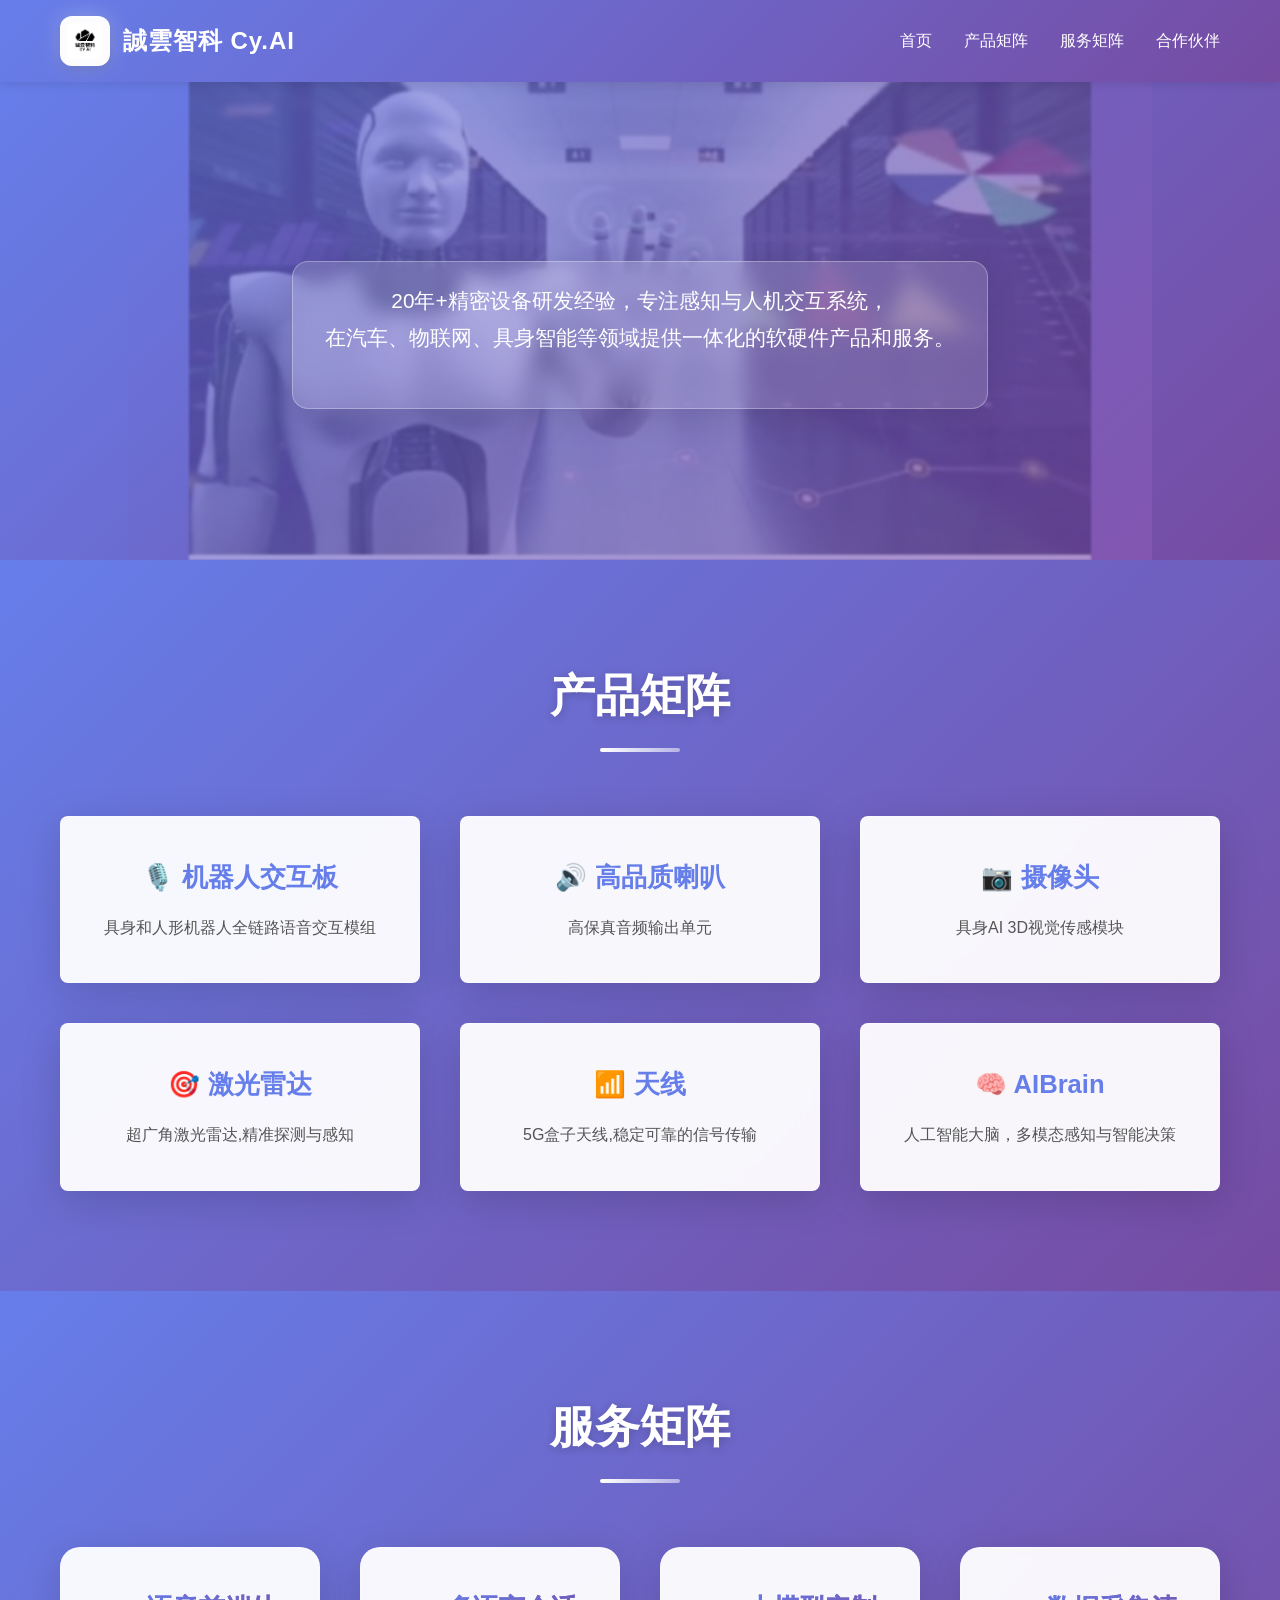
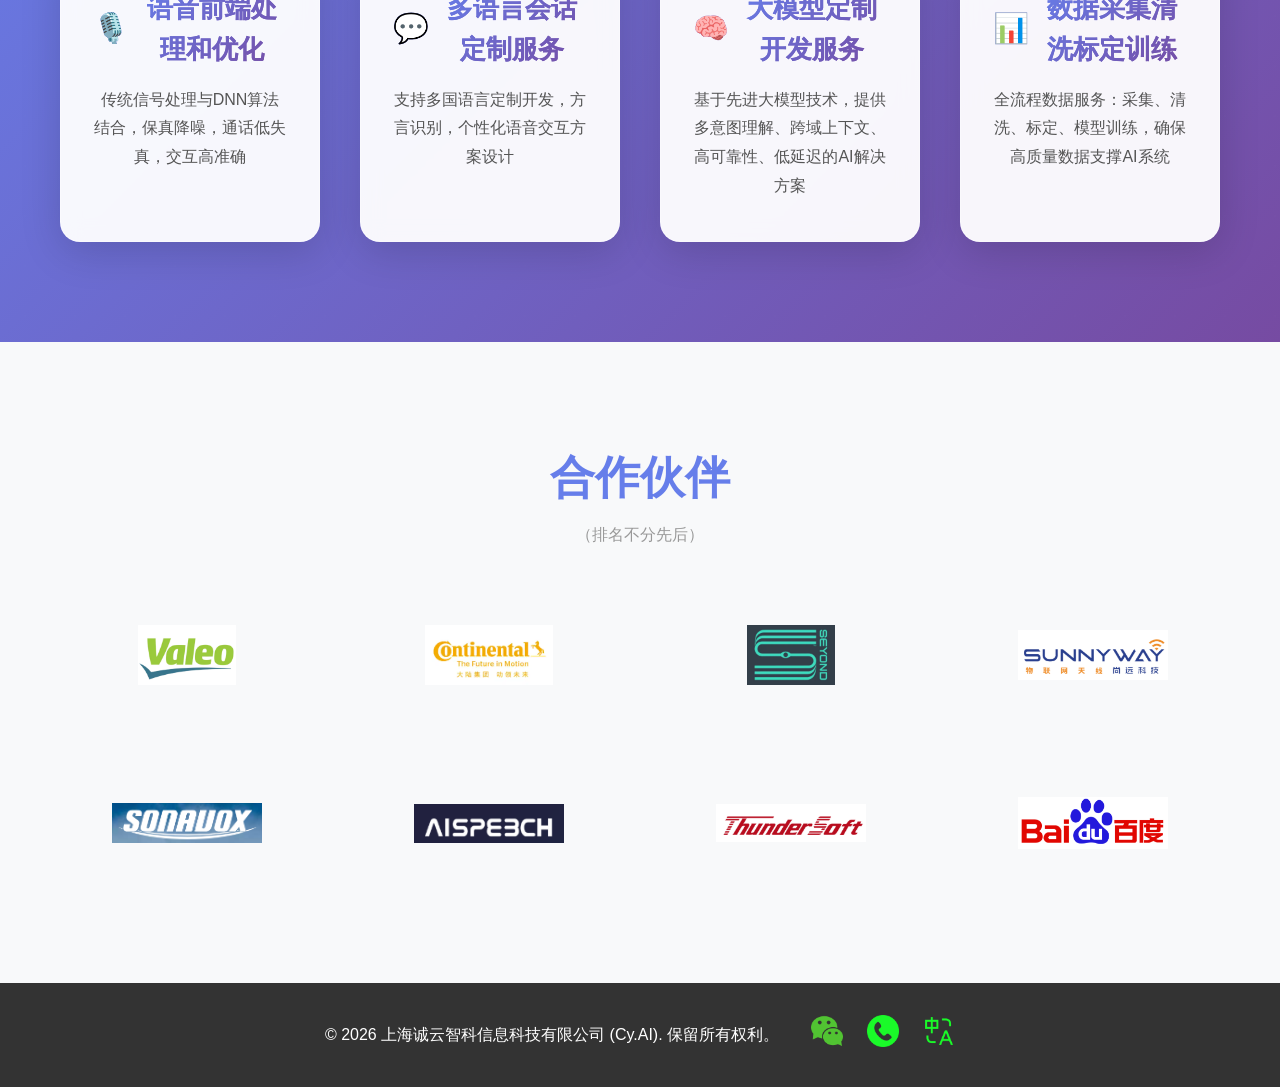
<file: index.html>
<!DOCTYPE html>
<html lang="zh-CN">
<head>
    <meta charset="UTF-8">
    <meta name="viewport" content="width=device-width, initial-scale=1.0">
    <title>誠雲智科 Cy.AI</title>
    <link rel="icon" type="image/x-icon" href="favicon.ico">
    <link rel="icon" type="image/png" href="images/logo.png">
    <link rel="stylesheet" href="styles.css">
    <!-- 预加载所有图片资源 -->
    <link rel="preload" href="images/wechat/wechat.png" as="image" fetchpriority="high">
    <link rel="preload" href="images/wechat/wechat.jpg" as="image">
    <link rel="preload" href="images/contact/tel.png" as="image" fetchpriority="high">
    <link rel="preload" href="images/ec/EC.png" as="image" fetchpriority="high">
    <link rel="preload" href="images/logo-optimized.jpg" as="image" fetchpriority="high">
    <link rel="preload" href="images/robot-bg-cropped.jpg" as="image">
    <!-- 合作伙伴Logo预加载 -->
    <link rel="preload" href="images/partners/valeo.png" as="image">
    <link rel="preload" href="images/partners/Continental.png" as="image">
    <link rel="preload" href="images/partners/Seyond.png" as="image">
    <link rel="preload" href="images/partners/SunnyWay.png" as="image">
    <link rel="preload" href="images/partners/Sonauox.png" as="image">
    <link rel="preload" href="images/partners/AISPEECH.png" as="image">
    <link rel="preload" href="images/partners/TS.png" as="image">
    <link rel="preload" href="images/partners/baidu.png" as="image">
</head>
<body>
    <!-- 导航栏 -->
    <nav class="navbar">
        <div class="container">
            <div class="logo">
                <img src="images/logo-optimized.jpg" alt="誠雲智科Cy.AI" class="logo-img" loading="eager" width="40" height="40">
                <span class="logo-text" data-i18n="company_name">誠雲智科 Cy.AI</span>
            </div>
            <ul class="nav-links">
                <li><a href="#home" data-i18n="nav_home">首页</a></li>
                <li><a href="#products" data-i18n="nav_products">产品矩阵</a></li>
                <li><a href="#services" data-i18n="nav_services">服务矩阵</a></li>
                <li><a href="#partners" data-i18n="nav_partners">合作伙伴</a></li>
            </ul>
        </div>
    </nav>

    <!-- 首页横幅 -->
    <section id="home" class="hero">
        <div class="container">
            <div class="hero-content-card">
                <p data-i18n="hero_description">20年+精密设备研发经验，专注感知与人机交互系统，<br>在汽车、物联网、具身智能等领域提供一体化的软硬件产品和服务。</p>
            </div>
        </div>
    </section>

    <!-- 产品矩阵 -->
    <section id="products" class="products">
        <div class="container">
            <h2 data-i18n="section_products">产品矩阵</h2>
            <div class="products-grid">
                <div class="product-card" data-product="mic">
                    <h3 data-i18n="product_mic">🎙️ 机器人交互板</h3>
                    <p data-i18n="product_mic_short_desc">具身和人形机器人全链路语音交互模组</p>
                </div>
                <div class="product-card" data-product="speaker">
                    <h3 data-i18n="product_speaker">🔊 高品质喇叭</h3>
                    <p data-i18n="product_speaker_short_desc">高保真音频输出单元</p>
                </div>
                <div class="product-card" data-product="camera">
                    <h3 data-i18n="product_camera">📷 AI驱动传感融合摄像头</h3>
                    <p data-i18n="product_camera_short_desc">具身AI 3D视觉传感模块</p>
                </div>
                <div class="product-card" data-product="radar">
                    <h3 data-i18n="product_radar">🎯 激光雷达</h3>
                    <p data-i18n="product_radar_short_desc">纯固态超广角激光雷达,精准探测与感知</p>
                </div>
                <div class="product-card" data-product="antenna">
                    <h3 data-i18n="product_antenna">📶 天线</h3>
                    <p data-i18n="product_antenna_short_desc">5G盒子天线,稳定可靠的信号传输</p>
                </div>
                <div class="product-card" data-product="aibrain">
                    <h3 data-i18n="product_aibrain">🧠 AIBrain</h3>
                    <p data-i18n="product_aibrain_short_desc">人工智能大脑，多模态感知与智能决策</p>
                </div>
            </div>
        </div>
    </section>

    <!-- 服务矩阵 -->
    <section id="services" class="services">
        <div class="container">
            <h2 data-i18n="section_services">服务矩阵</h2>
            <div class="services-grid">
                <div class="service-card" data-service="voice">
                    <h3 data-i18n="service_voice">🎙️ 语音前端处理和优化</h3>
                    <p data-i18n="service_voice_short_desc">传统信号处理与DNN算法结合，保真降噪，通话低失真，交互高准确</p>
                </div>
                <div class="service-card" data-service="multilang">
                    <h3 data-i18n="service_multilang">💬 多语言会话定制服务</h3>
                    <p data-i18n="service_multilang_desc">支持多国语言定制开发，方言识别，个性化语音交互方案设计</p>
                </div>
                <div class="service-card" data-service="llm">
                    <h3 data-i18n="service_llm">🧠 大模型定制开发服务</h3>
                    <p data-i18n="service_llm_desc">基于先进大模型技术，提供多意图理解、跨域上下文、高可靠性、低延迟的AI解决方案</p>
                </div>
                <div class="service-card" data-service="data">
                    <h3 data-i18n="service_data">📊 数据采集清洗标定训练</h3>
                    <p data-i18n="service_data_desc">全流程数据服务：采集、清洗、标定、模型训练，确保高质量数据支撑AI系统</p>
                </div>
            </div>
        </div>
    </section>

    <!-- 合作伙伴 -->
    <section id="partners" class="partners">
        <div class="container">
            <h2 data-i18n="section_partners">合作伙伴</h2>
            <p class="partners-note" data-i18n="partners_note">（排名不分先后）</p>
            <div class="partners-grid">
                <div class="partner-logo">
                    <img src="images/partners/valeo.png" alt="法雷奥" loading="eager" width="150" height="60">
                </div>
                <div class="partner-logo">
                    <img src="images/partners/Continental.png" alt="大陆" loading="eager" width="150" height="60">
                </div>
                <div class="partner-logo">
                    <img src="images/partners/Seyond.png" alt="图达通" loading="eager" width="150" height="60">
                </div>
                <div class="partner-logo">
                    <img src="images/partners/SunnyWay.png" alt="尚远" loading="eager" width="150" height="60">
                </div>
                <div class="partner-logo">
                    <img src="images/partners/Sonauox.png" alt="上声" loading="eager" width="150" height="60">
                </div>
                <div class="partner-logo">
                    <img src="images/partners/AISPEECH.png" alt="思必驰" loading="eager" width="150" height="60">
                </div>
                <div class="partner-logo">
                    <img src="images/partners/TS.png" alt="中科创达" loading="eager" width="150" height="60">
                </div>
                <div class="partner-logo">
                    <img src="images/partners/baidu.png" alt="百度" loading="eager" width="150" height="60">
                </div>
            </div>
        </div>
    </section>

    <!-- 页脚 -->
    <footer class="footer">
        <div class="container">
            <div class="footer-content">
                <p data-i18n="footer_copyright">&copy; 2026 上海诚云智科信息科技有限公司 (Cy.AI). 保留所有权利。</p>
                <div class="footer-icons">
                    <div class="wechat-icon-wrapper">
                        <img src="images/wechat/wechat.png" alt="微信" class="wechat-icon" loading="eager" fetchpriority="high" width="32" height="32">
                        <div class="wechat-qr-popup">
                            <img src="images/wechat/wechat.jpg" alt="微信二维码" loading="eager" width="200" height="200">
                        </div>
                    </div>
                    <div class="contact-icon-wrapper">
                        <img src="images/contact/tel.png" alt="电话" class="contact-icon" loading="eager" fetchpriority="high" width="32" height="32">
                        <div class="contact-info-popup">
                            <p><strong data-i18n="contact_name">联系人：</strong><span data-i18n="contact_person">秦先生</span></p>
                            <p><strong data-i18n="contact_phone">电话：</strong>+86-17306205839</p>
                            <p><strong data-i18n="contact_email">邮箱：</strong>qinxiaocheng@cyaitech.com.cn</p>
                        </div>
                    </div>
                    <div class="language-switcher">
                        <img src="images/ec/EC.png" alt="语言" class="language-icon" loading="eager" fetchpriority="high" width="32" height="32">
                        <div class="language-dropdown">
                            <div class="language-option active" data-lang="zh">中文</div>
                            <div class="language-option" data-lang="en">English</div>
                            <div class="language-option" data-lang="ja">日本語</div>
                        </div>
                    </div>
                </div>
            </div>
        </div>
    </footer>

    <!-- 产品详情弹窗 -->
    <div class="modal-overlay" id="productModal">
        <div class="modal-content">
            <span class="modal-close">&times;</span>
            <div class="modal-header">
                <h2 id="modalTitle"></h2>
            </div>
            <div class="modal-body">
                <p id="modalDescription"></p>
                <div class="modal-details">
                    <div class="detail-section">
                        <h3 id="modalSpecsTitle">硬件规格</h3>
                        <ul id="modalSpecs"></ul>
                    </div>
                    <div class="detail-section">
                        <h3 id="modalFeaturesTitle">软件功能</h3>
                        <ul id="modalFeatures"></ul>
                    </div>
                    <div class="detail-section" id="scenariosSection" style="display: none;">
                        <h3 id="scenariosTitle">应用场景</h3>
                        <ul id="modalScenarios"></ul>
                    </div>
                </div>
            </div>
        </div>
    </div>

    <!-- 服务详情弹窗 -->
    <div class="modal-overlay" id="serviceModal">
        <div class="modal-content">
            <span class="modal-close" onclick="closeServiceModal()">&times;</span>
            <div class="modal-header">
                <h2 id="serviceModalTitle"></h2>
            </div>
            <div class="modal-body">
                <p id="serviceModalDescription"></p>
                <div class="modal-details">
                    <div class="detail-section" id="serviceHumansSection" style="display: none;">
                        <h3 id="serviceHumansTitle"></h3>
                        <ul id="serviceHumansFeatures"></ul>
                    </div>
                    <div class="detail-section" id="serviceHciSection" style="display: none;">
                        <h3 id="serviceHciTitle"></h3>
                        <ul id="serviceHciFeatures"></ul>
                    </div>
                    <div class="detail-section" id="serviceFeaturesSection" style="display: none;">
                        <h3 id="serviceFeaturesTitle"></h3>
                        <ul id="serviceFeatures"></ul>
                    </div>
                    <div class="detail-section" id="serviceTtsSection" style="display: none;">
                        <h3 id="serviceTtsTitle"></h3>
                        <ul id="serviceTtsFeatures"></ul>
                    </div>
                    <div class="detail-section" id="servicePerceptionNlpSection" style="display: none;">
                        <h3 id="servicePerceptionNlpTitle"></h3>
                        <ul id="servicePerceptionNlpFeatures"></ul>
                    </div>
                    <div class="detail-section" id="serviceKnowledgeSection" style="display: none;">
                        <h3 id="serviceKnowledgeTitle"></h3>
                        <ul id="serviceKnowledgeFeatures"></ul>
                    </div>
                    <div class="detail-section" id="serviceDataProcessSection" style="display: none;">
                        <h3 id="serviceDataProcessTitle"></h3>
                        <div id="serviceDataProcessSteps"></div>
                    </div>
                </div>
            </div>
        </div>
    </div>

    <script src="script.js"></script>
</body>
</html>
</file>
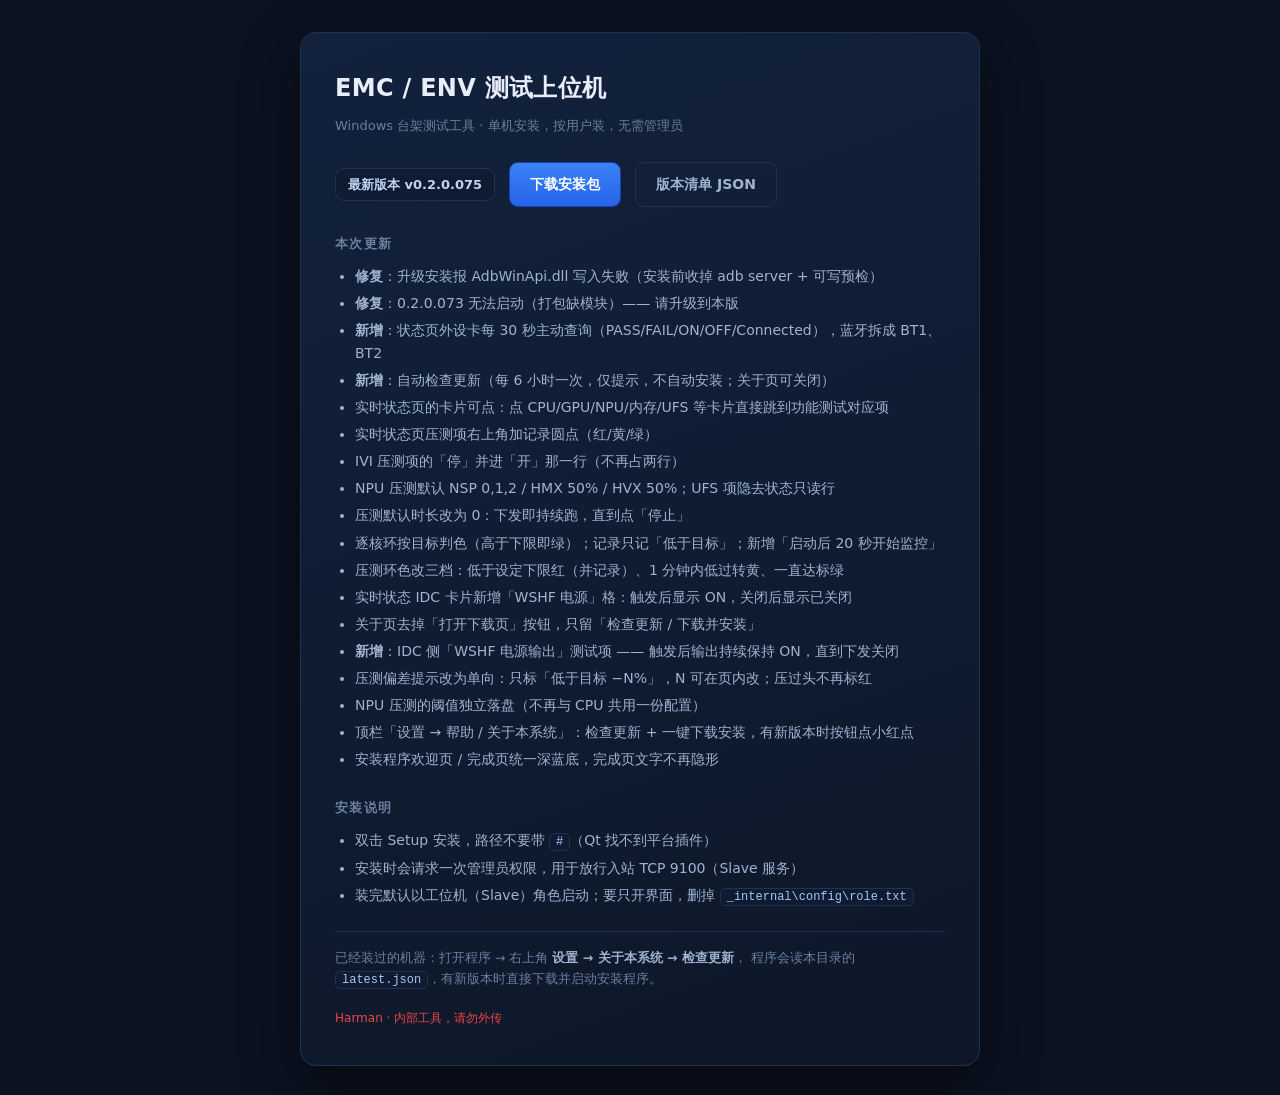
<file: emc_env/index.html>
<!DOCTYPE html>
<html lang="zh-CN">
<head>
<meta charset="utf-8">
<meta name="viewport" content="width=device-width, initial-scale=1">
<title>EMC / ENV 测试上位机 · 下载</title>
<style>
  :root{
    --navy:#0b1220; --navy2:#13203a; --line:#22314f;
    --tx:#e8eef9; --dim:#9fb3d1; --mute:#6b7f9e;
    --blue:#2563eb; --blue2:#3b82f6; --red:#ef4444;
  }
  *{box-sizing:border-box}
  body{
    margin:0; min-height:100vh; background:var(--navy); color:var(--tx);
    font:15px/1.65 "Microsoft YaHei UI","Segoe UI",system-ui,sans-serif;
    display:flex; align-items:center; justify-content:center; padding:32px 20px;
  }
  .card{
    width:min(680px,100%); background:linear-gradient(160deg,#12213c,#0d1728);
    border:1px solid var(--line); border-radius:16px; padding:36px 34px;
    box-shadow:0 20px 60px rgba(0,0,0,.45);
  }
  h1{font-size:24px; margin:0 0 6px; letter-spacing:.3px}
  .sub{color:var(--mute); font-size:13px; margin-bottom:26px}
  .row{display:flex; flex-wrap:wrap; gap:14px; align-items:center; margin-bottom:22px}
  .ver{
    font-weight:700; color:#bfd4f5; background:#0e1b30;
    border:1px solid var(--line); border-radius:9px; padding:5px 12px; font-size:13px;
  }
  .btn{
    display:inline-block; text-decoration:none; color:#fff; font-weight:600;
    background:linear-gradient(180deg,var(--blue2),var(--blue));
    border:1px solid #1e40af; border-radius:9px; padding:10px 20px; font-size:14px;
  }
  .btn:hover{filter:brightness(1.08)}
  .btn.ghost{background:transparent; border-color:var(--line); color:var(--dim)}
  .btn.ghost:hover{border-color:var(--mute); color:var(--tx)}
  h2{font-size:13px; letter-spacing:1.4px; color:var(--mute); font-weight:700;
     margin:26px 0 10px; text-transform:uppercase}
  ul{margin:0; padding-left:20px; color:var(--dim); font-size:14px}
  li{margin:4px 0}
  .note{
    margin-top:24px; padding-top:16px; border-top:1px solid var(--line);
    color:var(--mute); font-size:12.5px;
  }
  .note b{color:var(--dim); font-weight:600}
  code{background:#0e1b30; border:1px solid var(--line); border-radius:5px;
       padding:1px 6px; font-size:12px; color:#a9c6fb}
  .warn{color:var(--red); font-size:12px; margin-top:18px}
</style>
</head>
<body>
<div class="card">
  <h1>EMC / ENV 测试上位机</h1>
  <div class="sub">Windows 台架测试工具 · 单机安装，按用户装，无需管理员</div>

  <div class="row">
    <span class="ver">最新版本 <b id="ver">v0.2.0.075</b></span>
    <a class="btn" href="EMC-ENV-TestBench-Setup-0.2.0.075.exe">下载安装包</a>
    <a class="btn ghost" href="latest.json">版本清单 JSON</a>
  </div>

  <h2>本次更新</h2>
  <ul>
    <li><b>修复</b>：升级安装报 AdbWinApi.dll 写入失败（安装前收掉 adb server + 可写预检）</li>
    <li><b>修复</b>：0.2.0.073 无法启动（打包缺模块）—— 请升级到本版</li>
    <li><b>新增</b>：状态页外设卡每 30 秒主动查询（PASS/FAIL/ON/OFF/Connected），蓝牙拆成 BT1、BT2</li>
    <li><b>新增</b>：自动检查更新（每 6 小时一次，仅提示，不自动安装；关于页可关闭）</li>
    <li>实时状态页的卡片可点：点 CPU/GPU/NPU/内存/UFS 等卡片直接跳到功能测试对应项</li>
    <li>实时状态页压测项右上角加记录圆点（红/黄/绿）</li>
    <li>IVI 压测项的「停」并进「开」那一行（不再占两行）</li>
    <li>NPU 压测默认 NSP 0,1,2 / HMX 50% / HVX 50%；UFS 项隐去状态只读行</li>
    <li>压测默认时长改为 0：下发即持续跑，直到点「停止」</li>
    <li>逐核环按目标判色（高于下限即绿）；记录只记「低于目标」；新增「启动后 20 秒开始监控」</li>
    <li>压测环色改三档：低于设定下限红（并记录）、1 分钟内低过转黄、一直达标绿</li>
    <li>实时状态 IDC 卡片新增「WSHF 电源」格：触发后显示 ON，关闭后显示已关闭</li>
    <li>关于页去掉「打开下载页」按钮，只留「检查更新 / 下载并安装」</li>
    <li><b>新增</b>：IDC 侧「WSHF 电源输出」测试项 —— 触发后输出持续保持 ON，直到下发关闭</li>
    <li>压测偏差提示改为单向：只标「低于目标 −N%」，N 可在页内改；压过头不再标红</li>
    <li>NPU 压测的阈值独立落盘（不再与 CPU 共用一份配置）</li>
    <li>顶栏「设置 → 帮助 / 关于本系统」：检查更新 + 一键下载安装，有新版本时按钮点小红点</li>
    <li>安装程序欢迎页 / 完成页统一深蓝底，完成页文字不再隐形</li>
  </ul>

  <h2>安装说明</h2>
  <ul>
    <li>双击 Setup 安装，路径不要带 <code>#</code>（Qt 找不到平台插件）</li>
    <li>安装时会请求一次管理员权限，用于放行入站 TCP 9100（Slave 服务）</li>
    <li>装完默认以工位机（Slave）角色启动；要只开界面，删掉 <code>_internal\config\role.txt</code></li>
  </ul>

  <div class="note">
    已经装过的机器：打开程序 → 右上角 <b>设置 → 关于本系统 → 检查更新</b>，
    程序会读本目录的 <code>latest.json</code>，有新版本时直接下载并启动安装程序。
  </div>
  <div class="warn">Harman · 内部工具，请勿外传</div>
</div>
</body>
</html>
</file>
<file: styles.css>
* {
    margin: 0;
    padding: 0;
    box-sizing: border-box;
}

body {
    font-family: 'Arial', 'Microsoft YaHei', sans-serif;
    line-height: 1.6;
    color: #333;
}

.container {
    max-width: 1200px;
    margin: 0 auto;
    padding: 0 20px;
}

/* 导航栏 */
.navbar {
    background: linear-gradient(135deg, #667eea 0%, #764ba2 100%);
    color: white;
    padding: 1rem 0;
    position: fixed;
    width: 100%;
    top: 0;
    z-index: 1000;
    box-shadow: 0 2px 10px rgba(0,0,0,0.1);
}

.navbar .container {
    display: flex;
    justify-content: space-between;
    align-items: center;
}

.logo {
    display: flex;
    align-items: center;
    gap: 0.8rem;
    font-size: 1.5rem;
    font-weight: bold;
}

.logo-img {
    height: 50px;
    width: auto;
    border-radius: 12px;
    box-shadow: 0 4px 12px rgba(0,0,0,0.15), 0 0 20px rgba(255,255,255,0.3);
    padding: 6px;
    background: rgba(255,255,255,0.98);
    backdrop-filter: blur(10px);
    border: 1px solid rgba(255,255,255,0.3);
}

.logo-text {
    color: white;
    letter-spacing: 1px;
}

.nav-links {
    display: flex;
    list-style: none;
    gap: 2rem;
}

.nav-links a {
    color: white;
    text-decoration: none;
    transition: opacity 0.3s;
}

.nav-links a:hover {
    opacity: 0.8;
}

/* 首页横幅 */
.hero {
    background: linear-gradient(135deg, #667eea 0%, #764ba2 100%);
    color: white;
    padding: 150px 0 100px;
    text-align: center;
    margin-top: 60px;
    min-height: 500px;
    display: flex;
    align-items: center;
    justify-content: center;
    position: relative;
    overflow: hidden;
}

.hero::before {
    content: '';
    position: absolute;
    top: 50%;
    left: 50%;
    transform: translate(-50%, -50%);
    width: 80%;
    height: 100%;
    /* 先显示渐变背景作为占位符 */
    background: linear-gradient(135deg, rgba(102, 126, 234, 0.4) 0%, rgba(118, 75, 162, 0.4) 50%, rgba(240, 147, 251, 0.3) 100%);
    opacity: 0.35;
    z-index: 0;
    animation: fadeInGradient 0.3s ease;
}

@keyframes fadeInGradient {
    from { opacity: 0; }
    to { opacity: 0.35; }
}

.hero::after {
    content: '';
    position: absolute;
    top: 50%;
    left: 50%;
    transform: translate(-50%, -50%);
    width: 80%;
    height: 100%;
    /* JPG图片延迟加载，带有淡入效果 */
    background: url('../images/robot-bg-cropped.jpg') center center/contain no-repeat;
    opacity: 0;
    filter: saturate(0.5) blur(1px);
    z-index: 0;
    animation: fadeInImage 0.8s ease 0.2s forwards;
}

@keyframes fadeInImage {
    from { opacity: 0; }
    to { opacity: 0.35; }
}

.hero .container {
    position: relative;
    z-index: 1;
    width: 100%;
    height: 100%;
    display: flex;
    flex-direction: column;
    align-items: center;
    justify-content: center;
}

.hero-content-card {
    background: rgba(255, 255, 255, 0.15);
    backdrop-filter: blur(10px);
    -webkit-backdrop-filter: blur(10px);
    border: 1px solid rgba(255, 255, 255, 0.3);
    border-radius: 16px;
    padding: 0 2rem;
    box-shadow: 0 8px 32px rgba(0, 0, 0, 0.1);
    text-align: center;
    max-width: 700px;
    width: fit-content;
    position: relative;
    right: 0;
    display: flex;
    align-items: center;
    justify-content: center;
    min-height: 100px;
}

.hero-content-card p {
    margin: 0;
    padding: 1.2rem 0;
    line-height: 1.8;
    font-size: 1.1rem;
}

.hero h1 {
    font-size: 3rem;
    margin-bottom: 1rem;
    animation: fadeInUp 1s ease;
}

.hero-logo {
    margin-bottom: 2rem;
    animation: fadeInUp 1s ease;
}

.hero-logo-img {
    max-width: 200px;
    height: auto;
    filter: drop-shadow(0 4px 8px rgba(0,0,0,0.3));
}

.hero p {
    font-size: 1.3rem;
    margin-bottom: 2rem;
    animation: fadeInUp 1s ease 0.2s;
    animation-fill-mode: both;
}

.btn-primary {
    display: inline-block;
    background: white;
    color: #667eea;
    padding: 12px 30px;
    border-radius: 30px;
    text-decoration: none;
    font-weight: bold;
    transition: transform 0.3s, box-shadow 0.3s;
    animation: fadeInUp 1s ease 0.4s;
    animation-fill-mode: both;
}

.btn-primary:hover {
    transform: translateY(-3px);
    box-shadow: 0 10px 20px rgba(0,0,0,0.2);
}

/* 产品矩阵 */
.products {
    padding: 100px 0;
    background: linear-gradient(135deg, #667eea 0%, #764ba2 100%);
    position: relative;
    overflow: hidden;
}

.products::before {
    content: '';
    position: absolute;
    top: 0;
    left: 0;
    right: 0;
    bottom: 0;
    background: url('data:image/svg+xml,<svg xmlns="http://www.w3.org/2000/svg" viewBox="0 0 100 100"><circle cx="50" cy="50" r="1" fill="rgba(255,255,255,0.1)"/></svg>') repeat;
    background-size: 50px 50px;
    opacity: 0.3;
}

.products h2 {
    text-align: center;
    font-size: 2.8rem;
    margin-bottom: 4rem;
    color: white;
    font-weight: 700;
    text-shadow: 0 2px 10px rgba(0,0,0,0.2);
    position: relative;
    z-index: 1;
}

.products h2::after {
    content: '';
    display: block;
    width: 80px;
    height: 4px;
    background: linear-gradient(90deg, #fff, rgba(255,255,255,0.5));
    margin: 1rem auto 0;
    border-radius: 2px;
}

.products-grid {
    display: grid;
    grid-template-columns: repeat(3, 1fr);
    gap: 2.5rem;
    position: relative;
    z-index: 1;
}

.product-card {
    background: rgba(255, 255, 255, 0.95);
    backdrop-filter: blur(10px);
    padding: 2.5rem 2rem;
    border-radius: 8px;
    box-shadow: 0 10px 40px rgba(0,0,0,0.15);
    transition: all 0.4s cubic-bezier(0.175, 0.885, 0.32, 1.275);
    text-align: center;
    border: 1px solid rgba(255,255,255,0.3);
    position: relative;
    overflow: hidden;
}

.product-card::before {
    content: '';
    position: absolute;
    top: 0;
    left: 0;
    right: 0;
    height: 4px;
    background: linear-gradient(90deg, #667eea, #764ba2);
    transform: scaleX(0);
    transform-origin: left;
    transition: transform 0.4s ease;
}

/* 只有带 data-product 属性的卡片才有悬停效果 */
.product-card[data-product]:hover::before {
    transform: scaleX(1);
}

.product-card[data-product]:hover {
    transform: translateY(-15px) scale(1.02);
    box-shadow: 0 20px 60px rgba(0,0,0,0.25);
    background: white;
}

.product-card.expanded {
    transform: translateY(-15px) scale(1.02);
    box-shadow: 0 20px 60px rgba(0,0,0,0.25);
    background: white;
}

.product-card h3 {
    font-size: 1.6rem;
    margin-bottom: 1rem;
    color: #667eea;
    font-weight: 700;
}

.product-card p {
    color: #555;
    line-height: 1.8;
    font-size: 1rem;
}

/* 建设中效果 */
.product-card.under-construction,
.service-card.under-construction {
    opacity: 0.7;
    cursor: not-allowed;
}

.product-card.under-construction:hover,
.service-card.under-construction:hover {
    transform: translateY(-5px);
    box-shadow: 0 15px 50px rgba(0,0,0,0.18);
}

.product-card.under-construction::after,
.service-card.under-construction::after {
    content: '';
    position: absolute;
    top: 0;
    left: 0;
    right: 0;
    bottom: 0;
    background: linear-gradient(135deg, rgba(255,255,255,0.3), rgba(255,255,255,0.1));
    pointer-events: none;
}

.construction-badge {
    position: absolute;
    top: 1rem;
    right: 1rem;
    background: linear-gradient(135deg, #ffa726, #fb8c00);
    color: white;
    padding: 0.4rem 1rem;
    border-radius: 20px;
    font-size: 0.85rem;
    font-weight: 600;
    z-index: 10;
    box-shadow: 0 3px 10px rgba(255,167,38,0.3);
    animation: badgePulse 2s ease-in-out infinite;
}

@keyframes badgePulse {
    0%, 100% {
        transform: scale(1);
    }
    50% {
        transform: scale(1.05);
    }
}

.expand-hint {
    position: absolute;
    bottom: 1rem;
    right: 1rem;
    color: #667eea;
    font-size: 0.9rem;
    opacity: 0.7;
    transition: opacity 0.3s ease;
}

.product-card:hover .expand-hint {
    opacity: 1;
}

/* 弹窗样式 */
.modal-overlay {
    position: fixed;
    top: 0;
    left: 0;
    right: 0;
    bottom: 0;
    background: rgba(0, 0, 0, 0.85);
    backdrop-filter: blur(10px);
    z-index: 10000;
    display: none;
    align-items: center;
    justify-content: center;
    animation: fadeInTech 0.4s ease-out;
}

.modal-overlay.active {
    display: flex;
}

.modal-content {
    background: linear-gradient(135deg, #ffffff 0%, #f8f9ff 100%);
    border-radius: 8px;
    max-width: 1200px;
    width: 95%;
    max-height: 90vh;
    overflow-y: auto;
    overflow-x: hidden;
    position: relative;
    box-shadow: 0 25px 80px rgba(102, 126, 234, 0.4), 
                0 0 0 1px rgba(102, 126, 234, 0.1),
                inset 0 1px 0 rgba(255, 255, 255, 0.8);
    animation: scaleInTech 0.5s cubic-bezier(0.34, 1.56, 0.64, 1);
    border: 1px solid rgba(102, 126, 234, 0.2);
}

.modal-content::before {
    content: '';
    position: absolute;
    top: 0;
    left: 0;
    right: 0;
    height: 3px;
    background: linear-gradient(90deg, #667eea 0%, #764ba2 50%, #667eea 100%);
    background-size: 200% 100%;
    animation: shimmer 2s infinite;
}

.modal-content::-webkit-scrollbar {
    display: none;
}

.modal-content {
    -ms-overflow-style: none;
    scrollbar-width: none;
}

@keyframes scaleInTech {
    from {
        opacity: 0;
        transform: scale(0.8) translateY(30px);
        filter: blur(10px);
    }
    to {
        opacity: 1;
        transform: scale(1) translateY(0);
        filter: blur(0);
    }
}

@keyframes fadeInTech {
    from { 
        opacity: 0;
        backdrop-filter: blur(0px);
    }
    to { 
        opacity: 1;
        backdrop-filter: blur(10px);
    }
}

@keyframes shimmer {
    0% {
        background-position: -200% 0;
    }
    100% {
        background-position: 200% 0;
    }
}

.modal-close {
    position: absolute;
    top: 20px;
    right: 25px;
    font-size: 2.5rem;
    font-weight: 300;
    color: #666;
    cursor: pointer;
    transition: all 0.3s ease;
    width: 40px;
    height: 40px;
    display: flex;
    align-items: center;
    justify-content: center;
    border-radius: 50%;
    background: rgba(102, 126, 234, 0.1);
    z-index: 10;
}

.modal-close:hover {
    background: rgba(102, 126, 234, 0.2);
    color: #667eea;
    transform: rotate(90deg);
}

.modal-header {
    padding: 2rem 2.5rem 1.5rem;
    background: linear-gradient(135deg, rgba(102, 126, 234, 0.03) 0%, rgba(118, 75, 162, 0.03) 100%);
    border-bottom: 1px solid rgba(102, 126, 234, 0.15);
    display: flex;
    align-items: center;
    gap: 1rem;
}

.modal-header h2 {
    font-size: 1.8rem;
    font-weight: 700;
    margin: 0;
    letter-spacing: -0.02em;
    display: flex;
    align-items: center;
    gap: 0.5rem;
}

.modal-header .title-emoji {
    font-size: 2rem;
    line-height: 1;
    filter: none;
}

.modal-header .title-text {
    background: linear-gradient(135deg, #667eea 0%, #764ba2 100%);
    -webkit-background-clip: text;
    -webkit-text-fill-color: transparent;
    background-clip: text;
}

.modal-body {
    padding: 1.5rem 2.5rem 2rem;
}

.modal-body > p {
    color: #555;
    font-size: 1rem;
    line-height: 1.8;
    margin-bottom: 2rem;
    padding: 1.2rem 1.5rem;
    background: linear-gradient(135deg, rgba(102, 126, 234, 0.03) 0%, rgba(118, 75, 162, 0.03) 100%);
    border-left: 3px solid rgba(102, 126, 234, 0.3);
    border-radius: 0 8px 8px 0;
}

.modal-details {
    display: grid;
    grid-template-columns: 1fr 1fr;
    gap: 2rem;
}

/* 数据处理流程板块独占一行 */
#serviceDataProcessSection {
    grid-column: 1 / -1;
}

/* 大模型服务核心功能板块独占一行 */
.full-width-section {
    grid-column: 1 / -1;
}

.detail-section {
    background: white;
    border-radius: 12px;
    padding: 2rem;
    border: 1px solid rgba(102, 126, 234, 0.15);
    box-shadow: 0 2px 8px rgba(102, 126, 234, 0.08);
    transition: all 0.3s ease;
}

.detail-section:hover {
    box-shadow: 0 4px 16px rgba(102, 126, 234, 0.12);
    border-color: rgba(102, 126, 234, 0.25);
}

.detail-section h3 {
    background: linear-gradient(135deg, #667eea 0%, #764ba2 100%);
    -webkit-background-clip: text;
    -webkit-text-fill-color: transparent;
    background-clip: text;
    font-size: 1.25rem;
    margin-bottom: 1.2rem;
    font-weight: 600;
    padding-bottom: 0.8rem;
    border-bottom: 2px solid rgba(102, 126, 234, 0.1);
}

.detail-section ul {
    list-style: none;
    padding: 0;
    margin: 0;
}

.detail-section li {
    color: #444;
    font-size: 0.9rem;
    line-height: 1.8;
    padding: 0.5rem 0;
    padding-left: 0.5rem;
    border-bottom: 1px solid rgba(0, 0, 0, 0.03);
    transition: all 0.2s ease;
}

.detail-section li:last-child {
    border-bottom: none;
}

.detail-section li:hover {
    color: #667eea;
    padding-left: 0.8rem;
}

/* 大模型服务三列网格布局 */
.full-width-section #serviceFeatures {
    display: grid;
    grid-template-columns: repeat(3, 1fr);
    gap: 0.8rem;
    list-style: none;
    padding: 0;
    margin: 0;
}

.full-width-section #serviceFeatures li {
    background: linear-gradient(135deg, rgba(102, 126, 234, 0.08), rgba(118, 75, 162, 0.08));
    border-radius: 8px;
    padding: 0.8rem 1rem;
    border-left: 3px solid #667eea;
    font-size: 0.85rem;
    font-weight: 500;
    color: #333;
    transition: all 0.3s ease;
    border-bottom: none;
    display: flex;
    align-items: center;
    min-height: 50px;
}

.full-width-section #serviceFeatures li::before {
    content: '◆';
    color: #667eea;
    margin-right: 0.6rem;
    font-size: 0.6rem;
    flex-shrink: 0;
}

.full-width-section #serviceFeatures li:hover {
    background: linear-gradient(135deg, rgba(102, 126, 234, 0.15), rgba(118, 75, 162, 0.15));
    transform: translateY(-2px);
    box-shadow: 0 4px 12px rgba(102, 126, 234, 0.15);
    border-left-color: #764ba2;
    color: #333;
    padding-left: 1rem;
}

/* 数据处理流程 */
.data-process-steps {
    display: flex;
    flex-wrap: wrap;
    gap: 1.5rem;
    justify-content: center;
    position: relative;
    padding: 1rem 0;
    width: 100%;
}

.data-process-steps::before {
    content: '';
    position: absolute;
    top: 40px;
    left: 0;
    right: 0;
    height: 2px;
    background: linear-gradient(90deg, 
        transparent 0%,
        #667eea 10%,
        #764ba2 50%,
        #667eea 90%,
        transparent 100%);
    opacity: 0.3;
    z-index: 0;
}

.data-process-step {
    flex: 1;
    min-width: 180px;
    position: relative;
    text-align: center;
    z-index: 1;
}

.step-header {
    display: flex;
    flex-direction: column;
    align-items: center;
    margin-bottom: 1rem;
    position: relative;
}

.step-number {
    display: inline-flex;
    align-items: center;
    justify-content: center;
    width: 60px;
    height: 60px;
    background: linear-gradient(135deg, #667eea 0%, #764ba2 100%);
    color: white;
    border-radius: 50%;
    font-size: 1.4rem;
    font-weight: 700;
    box-shadow: 0 4px 15px rgba(102, 126, 234, 0.4);
    margin-bottom: 1rem;
    position: relative;
    transition: all 0.3s ease;
}

.data-process-step:nth-child(even) .step-number {
    background: linear-gradient(135deg, #f093fb 0%, #f5576c 100%);
    box-shadow: 0 4px 15px rgba(240, 147, 251, 0.4);
}

.data-process-step:hover .step-number {
    transform: scale(1.1) rotate(5deg);
    box-shadow: 0 6px 20px rgba(102, 126, 234, 0.6);
}

.step-header h4 {
    font-size: 1.1rem;
    margin: 0.5rem 0;
    color: #333;
    font-weight: 700;
    background: linear-gradient(135deg, #667eea, #764ba2);
    -webkit-background-clip: text;
    -webkit-text-fill-color: transparent;
    background-clip: text;
}

.data-process-step:nth-child(even) .step-header h4 {
    background: linear-gradient(135deg, #f093fb, #f5576c);
    -webkit-background-clip: text;
    -webkit-text-fill-color: transparent;
    background-clip: text;
}

.step-features {
    list-style: none;
    padding: 0;
    margin: 0;
    text-align: left;
    background: rgba(255, 255, 255, 0.8);
    border-radius: 12px;
    padding: 1rem;
    box-shadow: 0 2px 10px rgba(0, 0, 0, 0.05);
    transition: all 0.3s ease;
}

.data-process-step:hover .step-features {
    box-shadow: 0 4px 20px rgba(102, 126, 234, 0.15);
    transform: translateY(-5px);
}

.step-features li {
    color: #555;
    line-height: 1.6;
    margin-bottom: 0.5rem;
    padding-left: 1.2rem;
    position: relative;
    font-size: 0.9rem;
}

.step-features li:last-child {
    margin-bottom: 0;
}

.step-features li::before {
    content: '▸';
    position: absolute;
    left: 0;
    color: #667eea;
    font-size: 0.9rem;
}

.data-process-step:nth-child(even) .step-features li::before {
    color: #f5576c;
}

@media (max-width: 768px) {
    .data-process-steps {
        flex-direction: column;
        gap: 1rem;
    }
    
    .data-process-steps::before {
        display: none;
    }
    
    .data-process-step {
        min-width: 100%;
    }
}

/* 响应式弹窗 */
@media (max-width: 768px) {
    .modal-content {
        width: 95%;
        max-height: 85vh;
    }
    
    .modal-header {
        padding: 2rem 1.5rem 1rem;
    }
    
    .modal-header h2 {
        font-size: 1.5rem;
    }
    
    .modal-body {
        padding: 1.5rem;
    }
    
    .modal-details {
        grid-template-columns: 1fr;
        gap: 1.5rem;
    }
    
    .modal-close {
        top: 15px;
        right: 15px;
        font-size: 2rem;
    }
}

/* 服务矩阵 */
.services {
    padding: 100px 0;
    background: linear-gradient(135deg, #667eea 0%, #764ba2 100%);
    position: relative;
    overflow: hidden;
}

.services::before {
    content: '';
    position: absolute;
    top: 0;
    left: 0;
    right: 0;
    bottom: 0;
    background: url('data:image/svg+xml,<svg xmlns="http://www.w3.org/2000/svg" viewBox="0 0 100 100"><circle cx="50" cy="50" r="1" fill="rgba(255,255,255,0.1)"/></svg>') repeat;
    background-size: 50px 50px;
    opacity: 0.3;
}

.services h2 {
    text-align: center;
    font-size: 2.8rem;
    margin-bottom: 4rem;
    color: white;
    font-weight: 700;
    text-shadow: 0 2px 10px rgba(0,0,0,0.2);
    position: relative;
    z-index: 1;
}

.services h2::after {
    content: '';
    display: block;
    width: 80px;
    height: 4px;
    background: linear-gradient(90deg, #fff, rgba(255,255,255,0.5));
    margin: 1rem auto 0;
    border-radius: 2px;
}

.services-grid {
    display: grid;
    grid-template-columns: repeat(4, 1fr);
    gap: 2.5rem;
    position: relative;
    z-index: 1;
}

.service-card {
    background: rgba(255, 255, 255, 0.95);
    backdrop-filter: blur(10px);
    padding: 2.5rem 2rem;
    border-radius: 20px;
    box-shadow: 0 10px 40px rgba(0,0,0,0.15);
    transition: all 0.4s cubic-bezier(0.175, 0.885, 0.32, 1.275);
    text-align: center;
    border: 1px solid rgba(255,255,255,0.3);
    position: relative;
    overflow: hidden;
}

.service-card::before {
    content: '';
    position: absolute;
    top: 0;
    left: 0;
    right: 0;
    height: 4px;
    background: linear-gradient(90deg, #667eea, #764ba2);
    transform: scaleX(0);
    transform-origin: left;
    transition: transform 0.4s ease;
}

/* .service-card:hover::before {
    transform: scaleX(1);
} */

/* 暂时取消悬停动画效果 */
/* .service-card:hover {
    transform: translateY(-15px) scale(1.02);
    box-shadow: 0 20px 60px rgba(0,0,0,0.25);
    background: white;
} */

.service-card h3 {
    font-size: 1.6rem;
    margin-bottom: 1rem;
    background: linear-gradient(135deg, #667eea, #764ba2);
    -webkit-background-clip: text;
    -webkit-text-fill-color: transparent;
    background-clip: text;
    font-weight: 700;
    display: flex;
    align-items: center;
    justify-content: center;
    gap: 0.5rem;
}

.service-card h3 .title-emoji {
    font-size: 1.8rem;
    line-height: 1;
    background: none !important;
    -webkit-background-clip: initial !important;
    background-clip: initial !important;
    -webkit-text-fill-color: initial !important;
    color: inherit;
}

.service-card h3 .title-text {
    background: linear-gradient(135deg, #667eea, #764ba2);
    -webkit-background-clip: text;
    -webkit-text-fill-color: transparent;
    background-clip: text;
}

.service-card p {
    color: #555;
    line-height: 1.8;
    font-size: 1rem;
}



/* 合作伙伴 */
.partners {
    padding: 100px 0;
    background: #f8f9fa;
}

.partners h2 {
    text-align: center;
    font-size: 2.8rem;
    margin-bottom: 0.5rem;
    color: #667eea;
    font-weight: 700;
}

.partners-note {
    text-align: center;
    color: #999;
    font-size: 1rem;
    margin-bottom: 3rem;
}

.partners-grid {
    display: grid;
    grid-template-columns: repeat(4, 1fr);
    gap: 3rem;
    align-items: center;
}

.partner-logo {
    display: flex;
    align-items: center;
    justify-content: center;
    min-height: 120px;
}

.partner-logo img {
    max-width: 100%;
    max-height: 60px;
    object-fit: contain;
    image-rendering: -webkit-optimize-contrast;
    image-rendering: crisp-edges;
}

.partners-hint {
    text-align: center;
    color: #999;
    font-size: 0.9rem;
    margin-top: 2rem;
}

/* 联系我们 */
.contact {
    padding: 80px 0;
    background: #f8f9fa;
}

.contact h2 {
    text-align: center;
    font-size: 2.5rem;
    margin-bottom: 3rem;
    color: #667eea;
}

.contact-info {
    display: grid;
    grid-template-columns: repeat(auto-fit, minmax(250px, 1fr));
    gap: 2rem;
}

.contact-item {
    text-align: center;
    padding: 2rem;
    background: white;
    border-radius: 10px;
    box-shadow: 0 5px 15px rgba(0,0,0,0.1);
}

.contact-item h3 {
    color: #667eea;
    margin-bottom: 1rem;
    font-size: 1.3rem;
}

.contact-item p {
    color: #666;
    font-size: 1.1rem;
}

/* 页脚 */
.footer {
    background: #333;
    color: white;
    text-align: center;
    padding: 2rem 0;
}

.footer-content {
    display: flex;
    justify-content: center;
    align-items: center;
    gap: 2rem;
    flex-wrap: wrap;
}

.footer-icons {
    display: flex;
    align-items: center;
    gap: 1.5rem;
}

.wechat-icon-wrapper {
    position: relative;
    cursor: pointer;
    display: inline-block;
}

.wechat-icon {
    width: 32px;
    height: 32px;
    transition: transform 0.3s ease;
}

.wechat-icon:hover {
    transform: scale(1.1);
}

.wechat-qr-popup {
    position: absolute;
    bottom: 100%;
    left: 50%;
    transform: translateX(-50%);
    margin-bottom: 10px;
    background: white;
    padding: 10px;
    border-radius: 8px;
    box-shadow: 0 5px 20px rgba(0,0,0,0.3);
    opacity: 0;
    visibility: hidden;
    transition: all 0.3s ease;
    pointer-events: none;
}

.wechat-qr-popup::after {
    content: '';
    position: absolute;
    top: 100%;
    left: 50%;
    transform: translateX(-50%);
    border: 8px solid transparent;
    border-top-color: white;
}

.wechat-qr-popup img {
    width: 200px;
    height: 200px;
    display: block;
    image-rendering: -webkit-optimize-contrast;
    image-rendering: crisp-edges;
}

.wechat-icon-wrapper:hover .wechat-qr-popup {
    opacity: 1;
    visibility: visible;
}

.contact-icon-wrapper {
    position: relative;
    cursor: pointer;
    display: inline-block;
}

.contact-icon {
    width: 32px;
    height: 32px;
    transition: transform 0.3s ease;
}

.contact-icon:hover {
    transform: scale(1.1);
}

.contact-info-popup {
    position: absolute;
    bottom: 100%;
    left: 50%;
    transform: translateX(-50%);
    margin-bottom: 10px;
    background: white;
    padding: 15px 20px;
    border-radius: 8px;
    box-shadow: 0 5px 20px rgba(0,0,0,0.3);
    opacity: 0;
    visibility: hidden;
    transition: all 0.3s ease;
    pointer-events: none;
    white-space: nowrap;
    color: #333;
    font-size: 14px;
    line-height: 1.6;
}

.contact-info-popup::after {
    content: '';
    position: absolute;
    top: 100%;
    left: 50%;
    transform: translateX(-50%);
    border: 8px solid transparent;
    border-top-color: white;
}

.contact-info-popup p {
    margin: 5px 0;
}

.contact-info-popup strong {
    color: #667eea;
}

.contact-icon-wrapper:hover .contact-info-popup {
    opacity: 1;
    visibility: visible;
}

/* 语言切换器 */
.language-switcher {
    position: relative;
    cursor: pointer;
    display: inline-block;
}

.language-icon {
    width: 32px;
    height: 32px;
    transition: transform 0.3s ease;
}

.language-icon:hover {
    transform: scale(1.1);
}

.language-dropdown {
    position: absolute;
    bottom: 100%;
    left: 50%;
    transform: translateX(-50%);
    margin-bottom: 10px;
    background: white;
    padding: 10px 0;
    border-radius: 8px;
    box-shadow: 0 5px 20px rgba(0,0,0,0.3);
    opacity: 0;
    visibility: hidden;
    transition: all 0.3s ease;
    pointer-events: none;
    min-width: 120px;
}

.language-switcher:hover .language-dropdown {
    opacity: 1;
    visibility: visible;
    pointer-events: auto;
}

.language-dropdown::after {
    content: '';
    position: absolute;
    top: 100%;
    left: 50%;
    transform: translateX(-50%);
    border: 8px solid transparent;
    border-top-color: white;
}

.language-option {
    padding: 8px 20px;
    color: #333;
    font-size: 14px;
    cursor: pointer;
    transition: background 0.2s ease;
    text-align: center;
}

.language-option:hover {
    background: #f0f0f0;
}

.language-option.active {
    background: #667eea;
    color: white;
}

/* 动画 */
@keyframes fadeInUp {
    from {
        opacity: 0;
        transform: translateY(30px);
    }
    to {
        opacity: 1;
        transform: translateY(0);
    }
}

/* 响应式设计 - 平板 */
@media (max-width: 768px) {
    .navbar {
        padding: 0.5rem 0;
    }
    
    .navbar .container {
        flex-direction: row;
        flex-wrap: wrap;
        justify-content: center;
        gap: 0.5rem;
    }
    
    .logo {
        width: 100%;
        justify-content: center;
    }
    
    .nav-links {
        width: 100%;
        gap: 1rem;
        flex-wrap: wrap;
        justify-content: center;
    }
    
    .hero {
        padding: 140px 0 20px;
        min-height: 280px;
        margin-top: 0;
    }
    
    .hero::before {
        width: 100%;
        height: 75%;
    }
    
    .hero h1 {
        font-size: 2rem;
    }
    
    .hero p {
        font-size: 1rem;
    }
    
    .products h2,
    .partners h2,
    .services h2,
    .contact h2 {
        font-size: 2rem;
    }
    
    /* 产品矩阵 - 单列 */
    .products-grid {
        grid-template-columns: 1fr;
        gap: 1.5rem;
    }
    
    /* 服务矩阵 - 单列 */
    .services-grid {
        grid-template-columns: 1fr;
        gap: 1.5rem;
    }
    
    /* 合作伙伴 - 2列 */
    .partners-grid {
        grid-template-columns: repeat(2, 1fr);
        gap: 1.5rem;
    }
}

/* 响应式设计 - 手机 */
@media (max-width: 480px) {
    .navbar {
        padding: 0.5rem 0;
    }
    
    .navbar .container {
        flex-direction: row;
        flex-wrap: wrap;
        justify-content: center;
        gap: 0.3rem;
    }
    
    .logo {
        width: 100%;
        justify-content: center;
        font-size: 1rem;
        gap: 0.3rem;
    }
    
    .logo-img {
        height: 32px;
    }
    
    .nav-links {
        width: 100%;
        gap: 0.5rem;
        font-size: 0.85rem;
    }
    
    .hero {
        padding: 130px 0 15px;
        min-height: 250px;
        margin-top: 0;
    }
    
    .hero::before {
        width: 100%;
        height: 70%;
    }
    
    .hero h1 {
        font-size: 1.5rem;
    }
    
    .hero p {
        font-size: 0.9rem;
    }
    
    .products,
    .services,
    .contact {
        padding: 50px 0;
    }
    
    /* 产品矩阵 - 单列 */
    .products-grid {
        grid-template-columns: 1fr;
        gap: 1rem;
    }
    
    /* 服务矩阵 - 单列 */
    .services-grid {
        grid-template-columns: 1fr;
        gap: 1rem;
    }
    
    /* 合作伙伴 - 2列 */
    .partners-grid {
        grid-template-columns: repeat(2, 1fr);
        gap: 1rem;
    }
    
    .footer-content {
        flex-direction: column;
        gap: 1rem;
    }
    
    .footer-icons {
        gap: 1rem;
    }
    
    .wechat-qr-popup {
        left: 50%;
        transform: translateX(-50%);
    }
    
    .wechat-qr-popup img {
        width: 150px;
        height: 150px;
        image-rendering: -webkit-optimize-contrast;
        image-rendering: crisp-edges;
    }
    
    .contact-info-popup {
        left: 50%;
        transform: translateX(-50%);
        font-size: 12px;
        padding: 10px 15px;
    }
}
</file>
